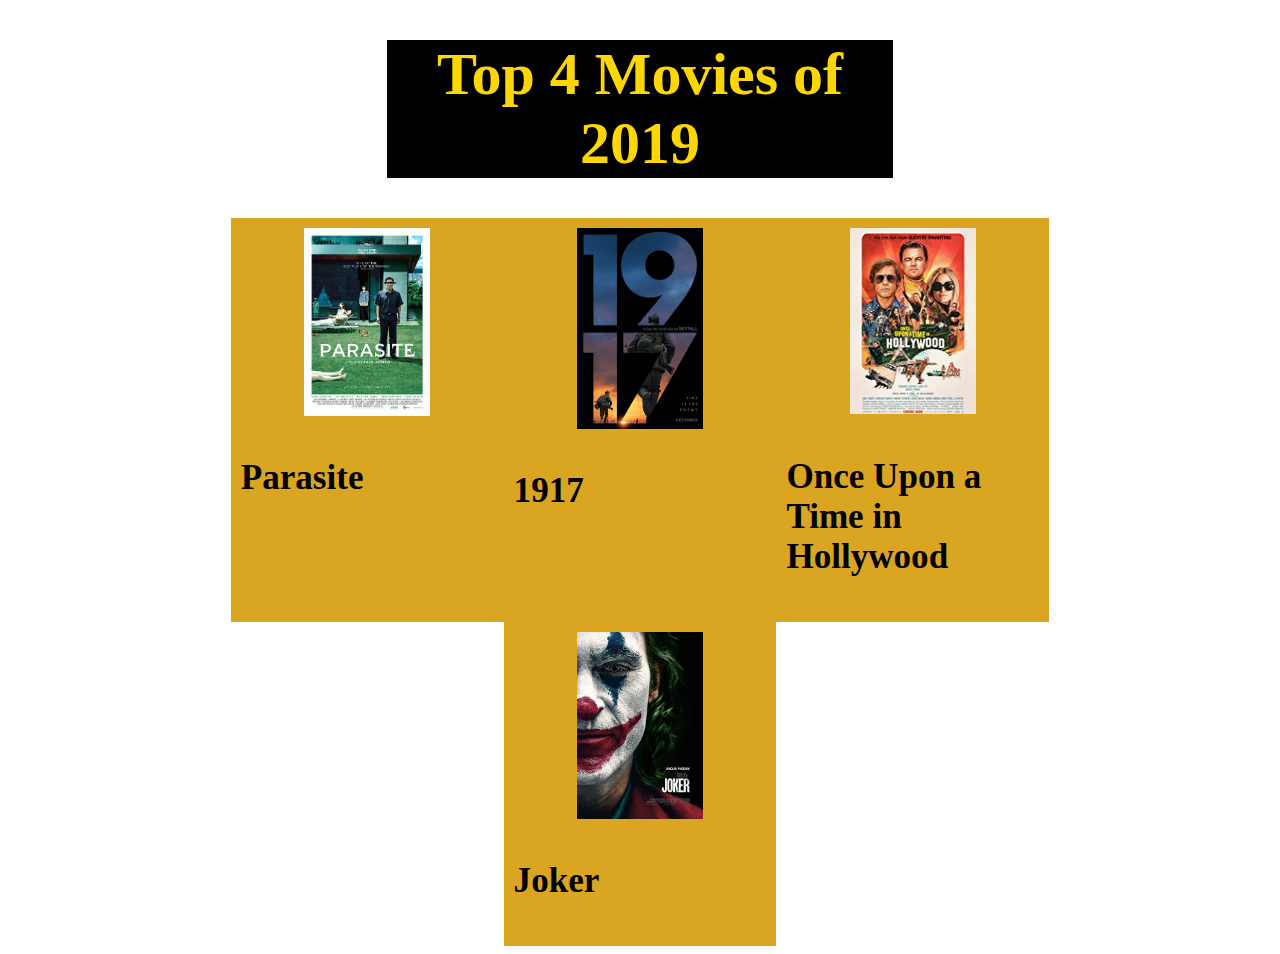
<file: index.html>
<!DOCTYPE html>
<html>
  <head>
    <meta charset="UTF-8">
    <title>title</title>
    <link rel="stylesheet" href="project.css">
  </head>
  <body>
    <h1>Top 4 Movies of 2019</h1>
    <div class="all-movies">
      <div class="movie-tile">
        <a href="https://www.imdb.com/title/tt6751668/">
          <img src="img/ParasitePoster.jpg" alt="">
        </a>
        <h3>Parasite</h3>
      </div>
      <div class="movie-tile">
        <a href="https://www.imdb.com/title/tt8579674/?ref_=fn_al_tt_1">
          <img src="img/1917poster.jpg" alt="">
        </a>
        <h3>1917</h3>
      </div>
      <div class="movie-tile">
        <a href="https://www.imdb.com/title/tt7131622/">
          <img src="img/once upon a time.jpg" alt="">

        </a>
        <h3>Once Upon a Time in Hollywood</h3>
      </div>
      <div class="movie-tile">
        <a href="https://www.imdb.com/title/tt7286456/">
          <img src="img/joker poster.jpg" alt="">
        </a>
        <h3>Joker</h3>
    </div>
  </body>
</html>
</file>
<file: project.css>
h1 {
  color: gold;
  margin-left: 30%;
  margin-right: 30%;
  background-color: black;
  text-align: center;
  font-size: 60px;

}

.movie-tile {
  background-color: goldenrod;
  font-size: 30px;
  width: 25%;
  padding: 10px;
}
img {
  width:50%;
  margin-left: 25%;
  margin-right: 25%;
}
body {background-image: url(https://www.elsetge.cat/myimg/f/15-151289_gold-star-background-stars-on-black-background.jpg);

}
.all-movies{
  width: 80%;
  margin: auto;
  display: flex;
  flex-wrap:wrap;
  justify-content: center;
}
</file>
